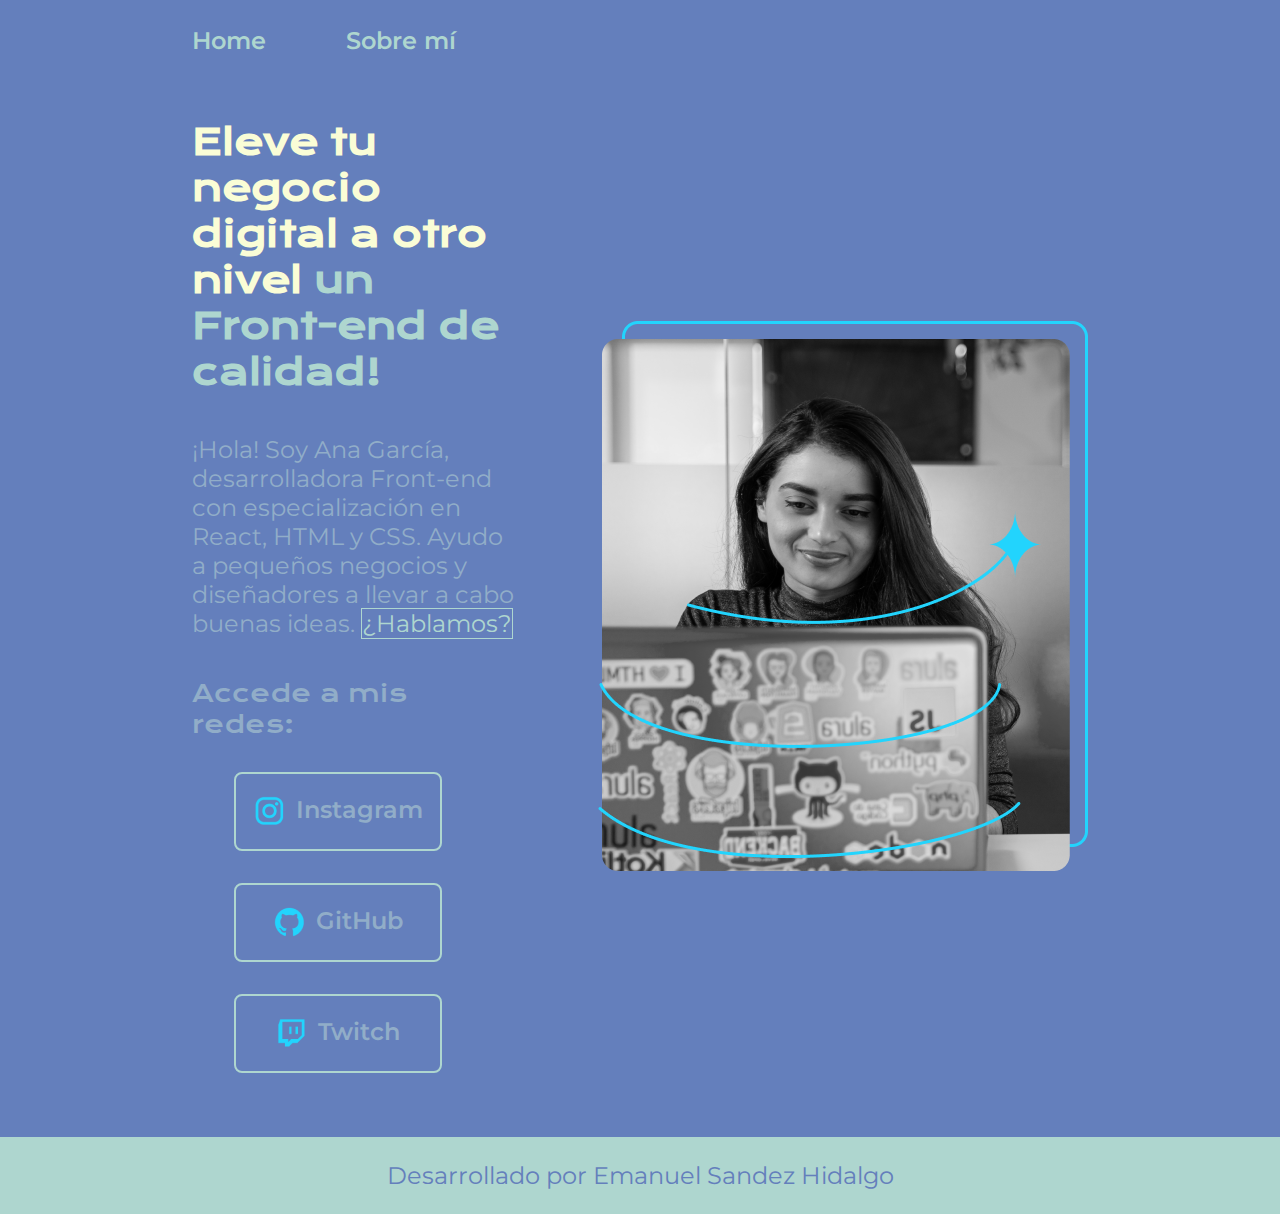
<file: index.html>
<!DOCTYPE html>
<html lang="es">
<head>
    <meta charset="UTF-8">
    <meta name="viewport" content="width=device-width, initial-scale=1.0">
    <title>Portafolio</title>
    <link rel="stylesheet" href="./styles/style.css">
</head>
<body>
    <header class="header">
        <nav class="header__menu">
            <a class="header__menu__link" href="index.html">Home</a>
            <a class="header__menu__link" href="about.html">Sobre mí</a>
        </nav>
    </header>
    <main class="presentacion">
        <section class="presentacion__contenido">
            <h1 class="presentacion__contenido__titulo">Eleve tu negocio digital a otro nivel 
                <strong class="titulo-destacado">un Front-end de calidad!</strong> 
            </h1>
            <p class="presentacion__contenido__texto">¡Hola! Soy Ana García, desarrolladora Front-end con especialización en React, HTML y CSS. Ayudo a pequeños negocios y diseñadores a llevar a cabo 
                buenas ideas.  <span class="texto-span">¿Hablamos?</span>
            </p>
            <div class="presentacion__enlaces">
            <h2 class="presentacion__enlaces__subtitulo">Accede a mis redes:</h2>
            <a class="presentacion__enlaces__links" href="https://instagram.com/">
                <img src="./assets/instagram.png">
                Instagram</a>
            <a class="presentacion__enlaces__links" href="https://github.com/">
                <img src="./assets/github.png">
                GitHub</a>
            <a class="presentacion__enlaces__links" href="https://twitch.com/">
                <img src="./assets/twitch.png">
                Twitch</a>
            </div>
        </section>
        <img class="presentacion__imagen" src="./assets/Imagem.png" alt="Imagen de Ana García trabajando">
    </main>
    <footer class="footer">
        <p> Desarrollado por Emanuel Sandez Hidalgo</p>
    </footer>
</body>
</html>

<!-- span sirve para destacar un texto-->
</file>
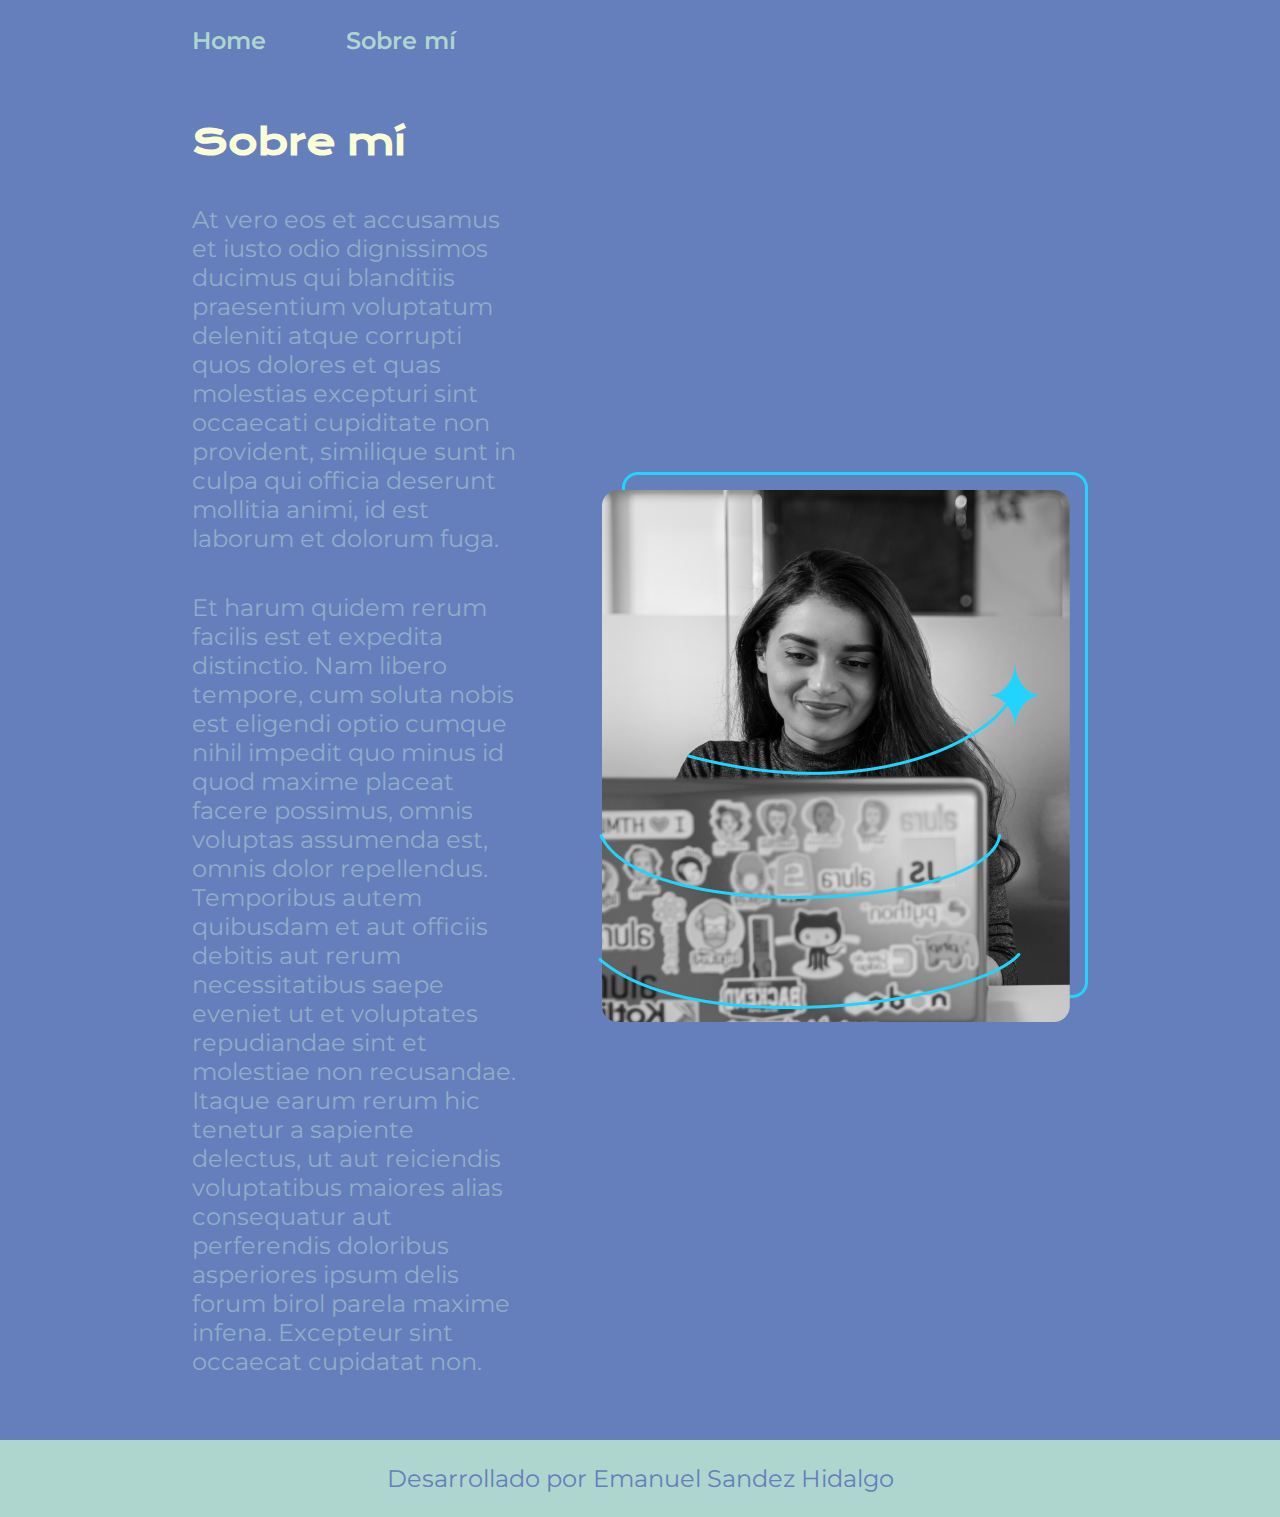
<file: about.html>
<!DOCTYPE html>
<html lang="es">
<head>
    <meta charset="UTF-8">
    <meta name="viewport" content="width=device-width, initial-scale=1.0">
    <title>Sobre mí</title>
    <link rel="stylesheet" href="./styles/style.css">
</head>
<body>
    <header class="header">
        <nav class="header__menu">
            <a class="header__menu__link" href="index.html">Home</a>
            <a class="header__menu__link" href="about.html">Sobre mí</a>
        </nav>
    </header>

    <main class="presentacion">
        <section class="presentacion__contenido">
            <h1 class="presentacion__contenido__titulo">Sobre mí</h1>
            <p class="presentacion__contenido__texto">At vero eos et accusamus et iusto odio dignissimos ducimus qui blanditiis praesentium voluptatum deleniti atque corrupti quos dolores et quas molestias excepturi sint occaecati cupiditate non provident, similique sunt in culpa qui officia deserunt mollitia animi, id est laborum et dolorum fuga.</p>
            <p class="presentacion__contenido__texto">Et harum quidem rerum facilis est et expedita distinctio. Nam libero tempore, cum soluta nobis est eligendi optio cumque nihil impedit quo minus id quod maxime placeat facere possimus, omnis voluptas assumenda est, omnis dolor repellendus. Temporibus autem quibusdam et aut officiis debitis aut rerum necessitatibus saepe eveniet ut et voluptates repudiandae sint et molestiae non recusandae. Itaque earum rerum hic tenetur a sapiente delectus, ut aut reiciendis voluptatibus maiores alias consequatur aut perferendis doloribus asperiores ipsum delis forum birol parela maxime infena. Excepteur sint occaecat cupidatat non.</p>
        </section>        
        <img class="presentacion__imagen" src="./assets/Imagem.png" alt="Imagen de Ana García trabajando">

    </main>

    <footer class="footer">
        <p> Desarrollado por Emanuel Sandez Hidalgo</p>
    </footer>
</body>
</html>
</file>
<file: styles/style.css>
@import url('https://fonts.googleapis.com/css2?family=Krona+One&family=Montserrat:ital,wght@0,100..900;1,100..900&display=swap');

:root{
    --color-primario: #647FBC;
    --color-secundario: #91ADC8;
    --color-terciario: #AED6CF;
    --color-titulo: #FAFDD6;
    --color-hover:#272727;
    --fuente-montserrat:"Montserrat", sans-serif;
    --fuente-krona:"Krona One", sans-serif;
}


*{
    padding:0;
    margin: 0;
}

body{
    background-color: var(--color-primario);
    color: var(--color-secundario);
    box-sizing: border-box;

}

.header{
    padding: 2% 0% 0% 15%;
    
}

.header__menu{
    display: flex;
    gap: 80px;
}

.header__menu__link{
    font-family: var(--fuente-montserrat);
    font-size: 1.5rem;
    font-weight: 600;
    color: var(--color-terciario);
    text-decoration: none;
}



.titulo-destacado{
    color: var(--color-terciario);
}

span{
    color:var(--color-terciario);
    border: 1px solid var(--color-terciario);
    padding: auto;
}

.presentacion{
    display: flex;
    align-items: center;
    padding: 5% 15%;
    justify-content: space-between;
    gap: 82px;

}

.presentacion__contenido{
    width: 50%;
    display: flex;
    flex-direction: column;
    gap: 40px;

}
.presentacion__contenido__titulo{
    font-size: 2.25rem; 
    font-family: var(--fuente-krona);
    color: var(--color-titulo);
    
}

.presentacion__contenido__texto{

    font-family: var(--fuente-montserrat);
    font-size: 1.5rem;
    font-weight: 400;
    color: var(--color-secundario);
    
}


.presentacion__enlaces{
    display: flex;
    justify-content: space-between;
    flex-direction: column;
    align-items: center;
    gap: 32px;
    width: 90%;
}

.presentacion__enlaces__links{
    width: 70%;
    text-align: center;
    padding: 21.5px 0;
    border-radius: 8px;
    font-family: var(--fuente-montserrat);
    font-size: 1.5rem;
    font-weight: 600;
    text-decoration: none;
    color: var(--color-secundario);
    border: 2px solid var(--color-terciario);
    display: flex;
    justify-content: center;
    gap: 10px;
}

.presentacion__enlaces__links:hover{
    background-color: var(--color-hover);
    padding: 3%;
}

.presentacion__enlaces__subtitulo{
    font-family: var(--fuente-krona);
    font-size: 1.5rem;
    font-weight: 400;
    
}

.presentacion__imagen:hover {
    zoom: 120%;
    width: 50%;
}

.presentacion2{
    display: flex;
    flex-direction: column;
    padding: 5% 15%;
    align-items: center;

}

.footer{
    font-family: var(--fuente-montserrat);
    font-size: 1.5rem;
    color: var(--color-primario);
    font-weight: 400;
    background-color: var(--color-terciario);
    padding: 24px;
    text-align: center;
}

@media (max-width:1200px){
    .header{
        padding: 10%;
    }
    .header__menu{
        justify-content: center;
    }

    body{
        background-color: var(--color-hover);

    }

    .presentacion{
        flex-direction: column-reverse;
        padding: 5%;
    }

    .presentacion__contenido{
        width: auto;
    }
    
}
</file>
